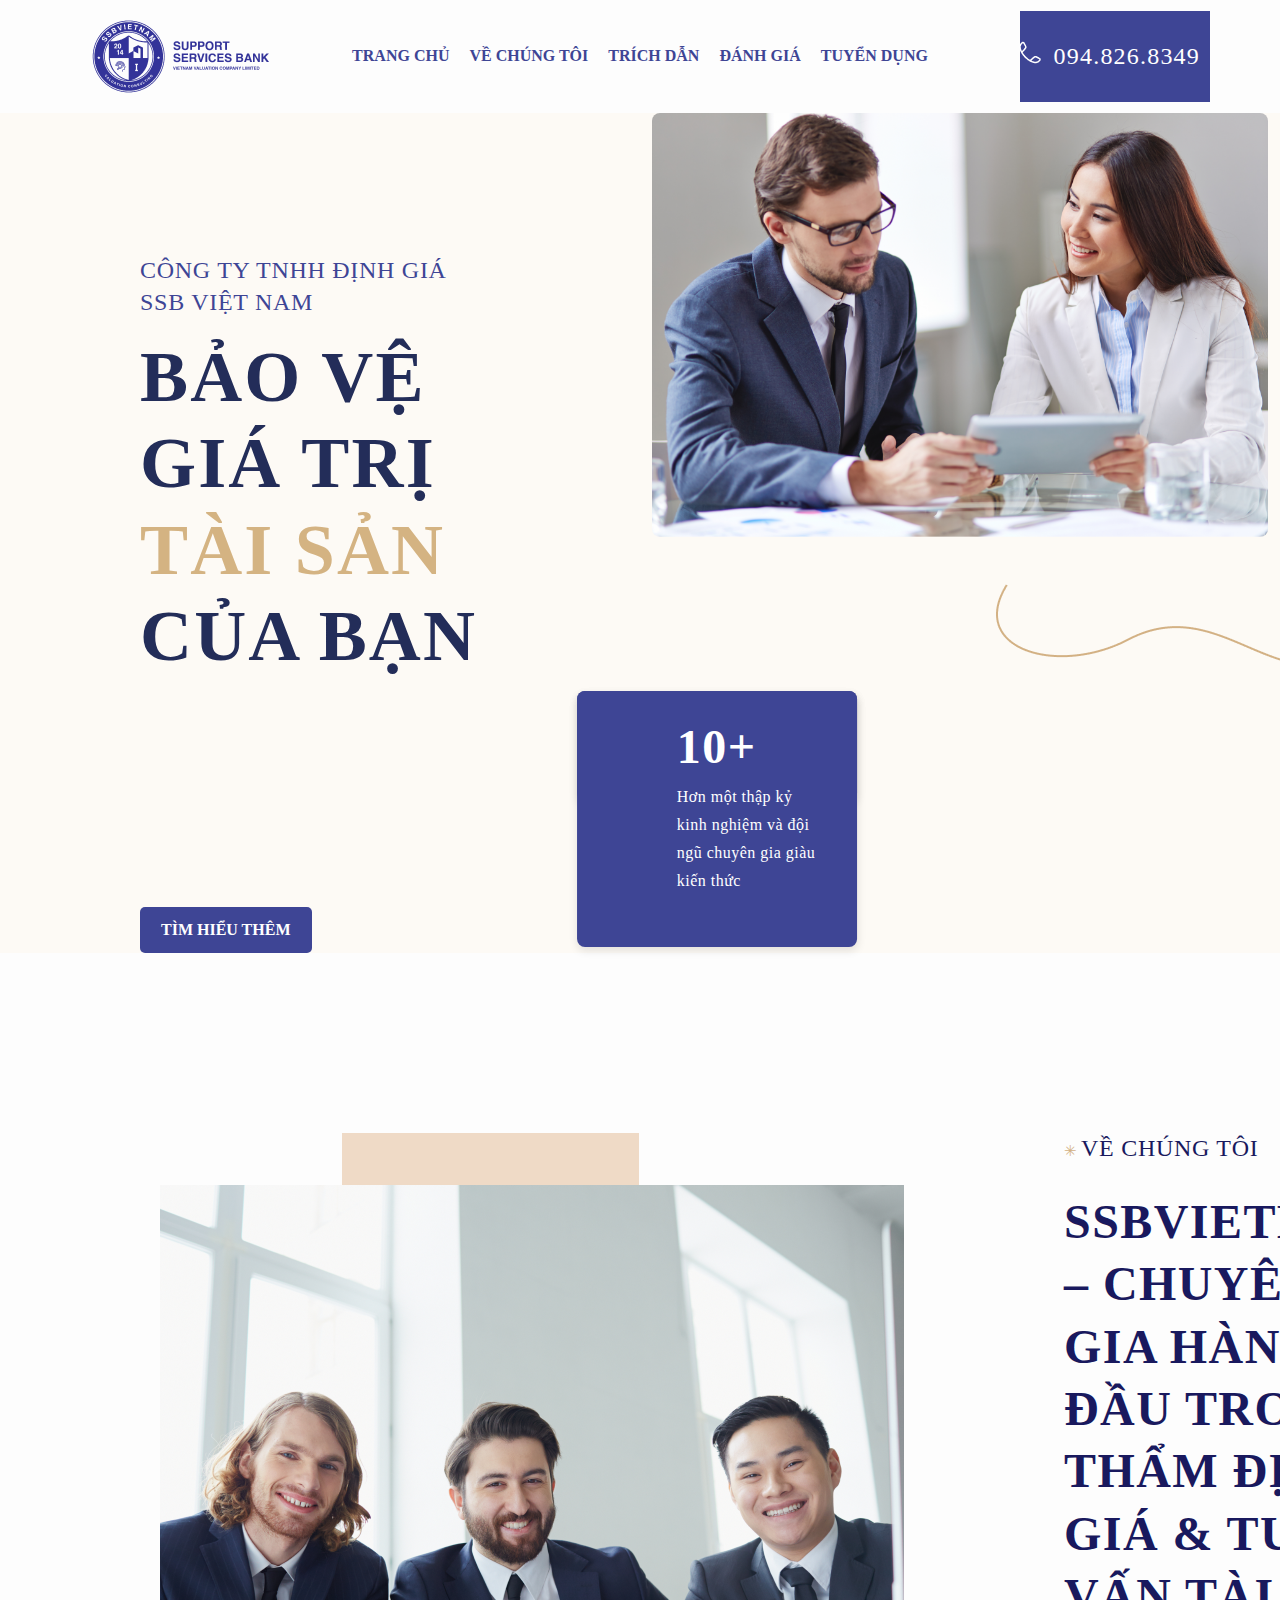
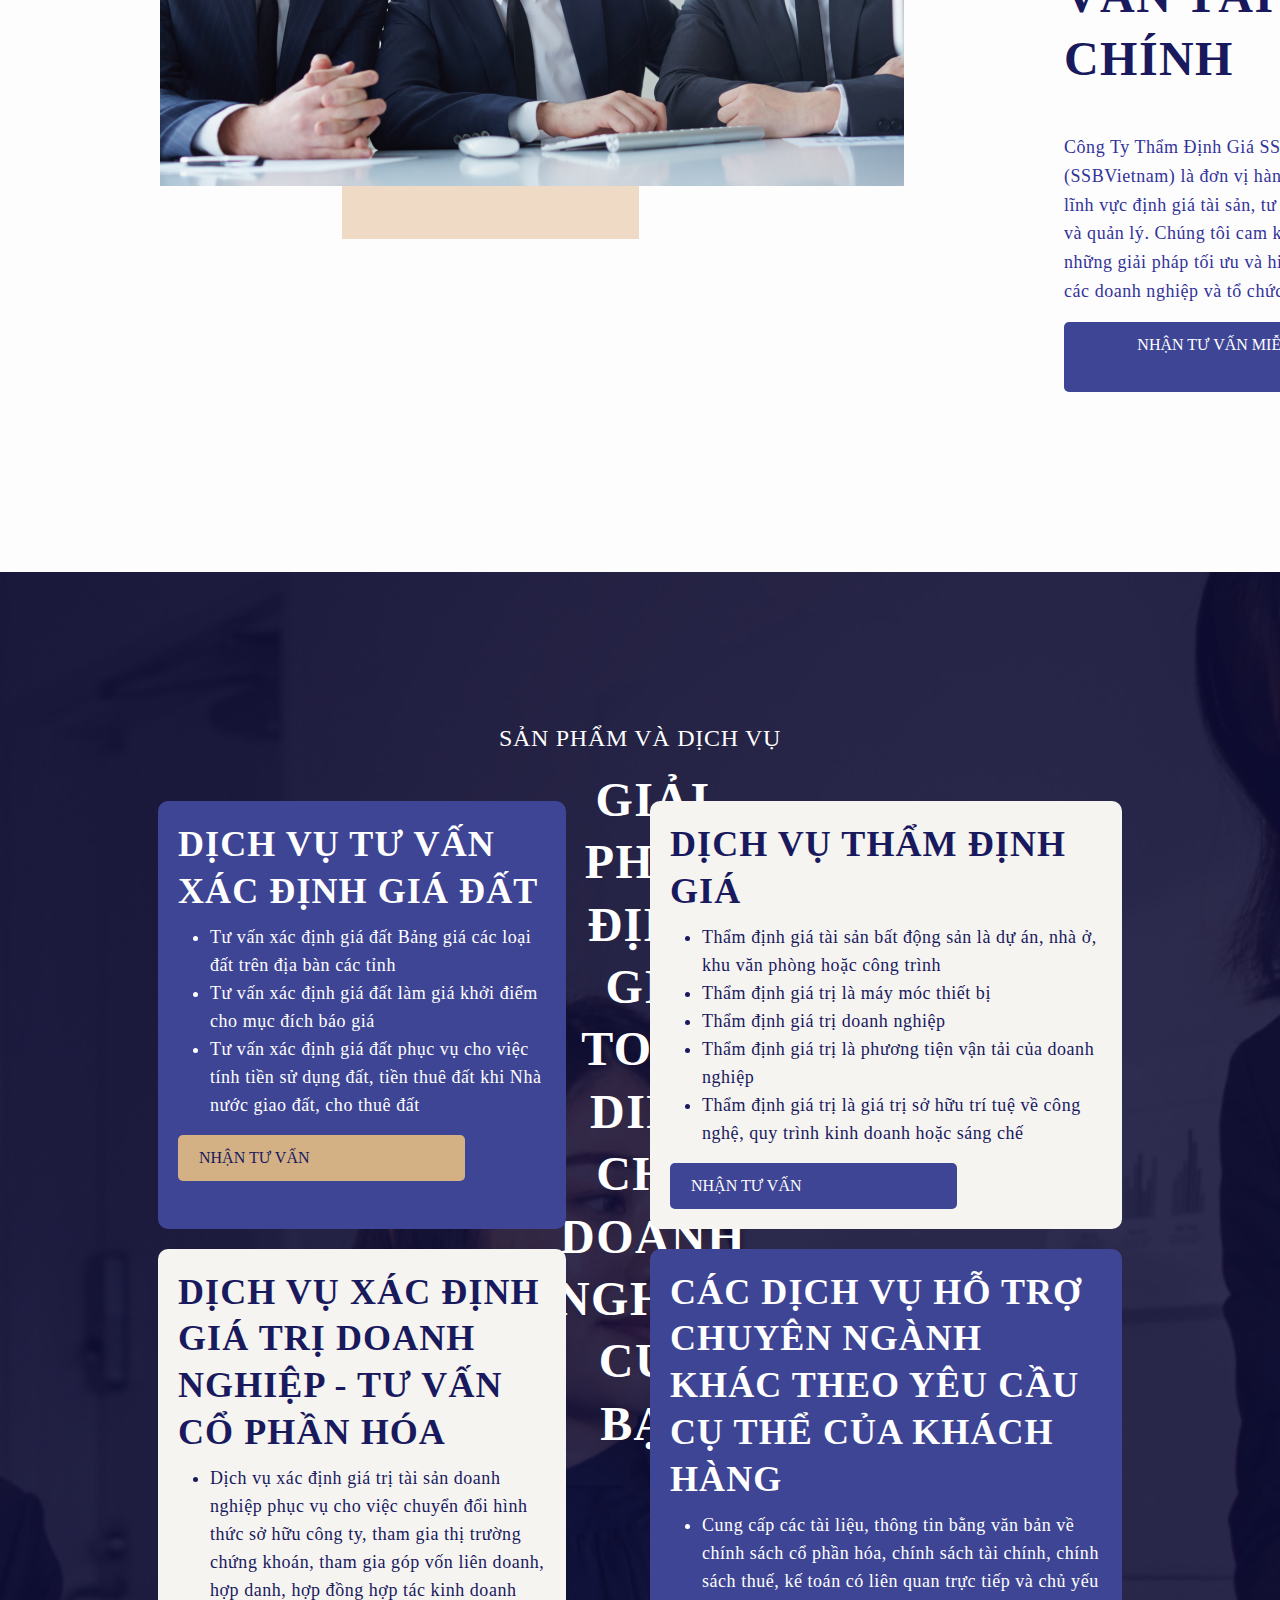
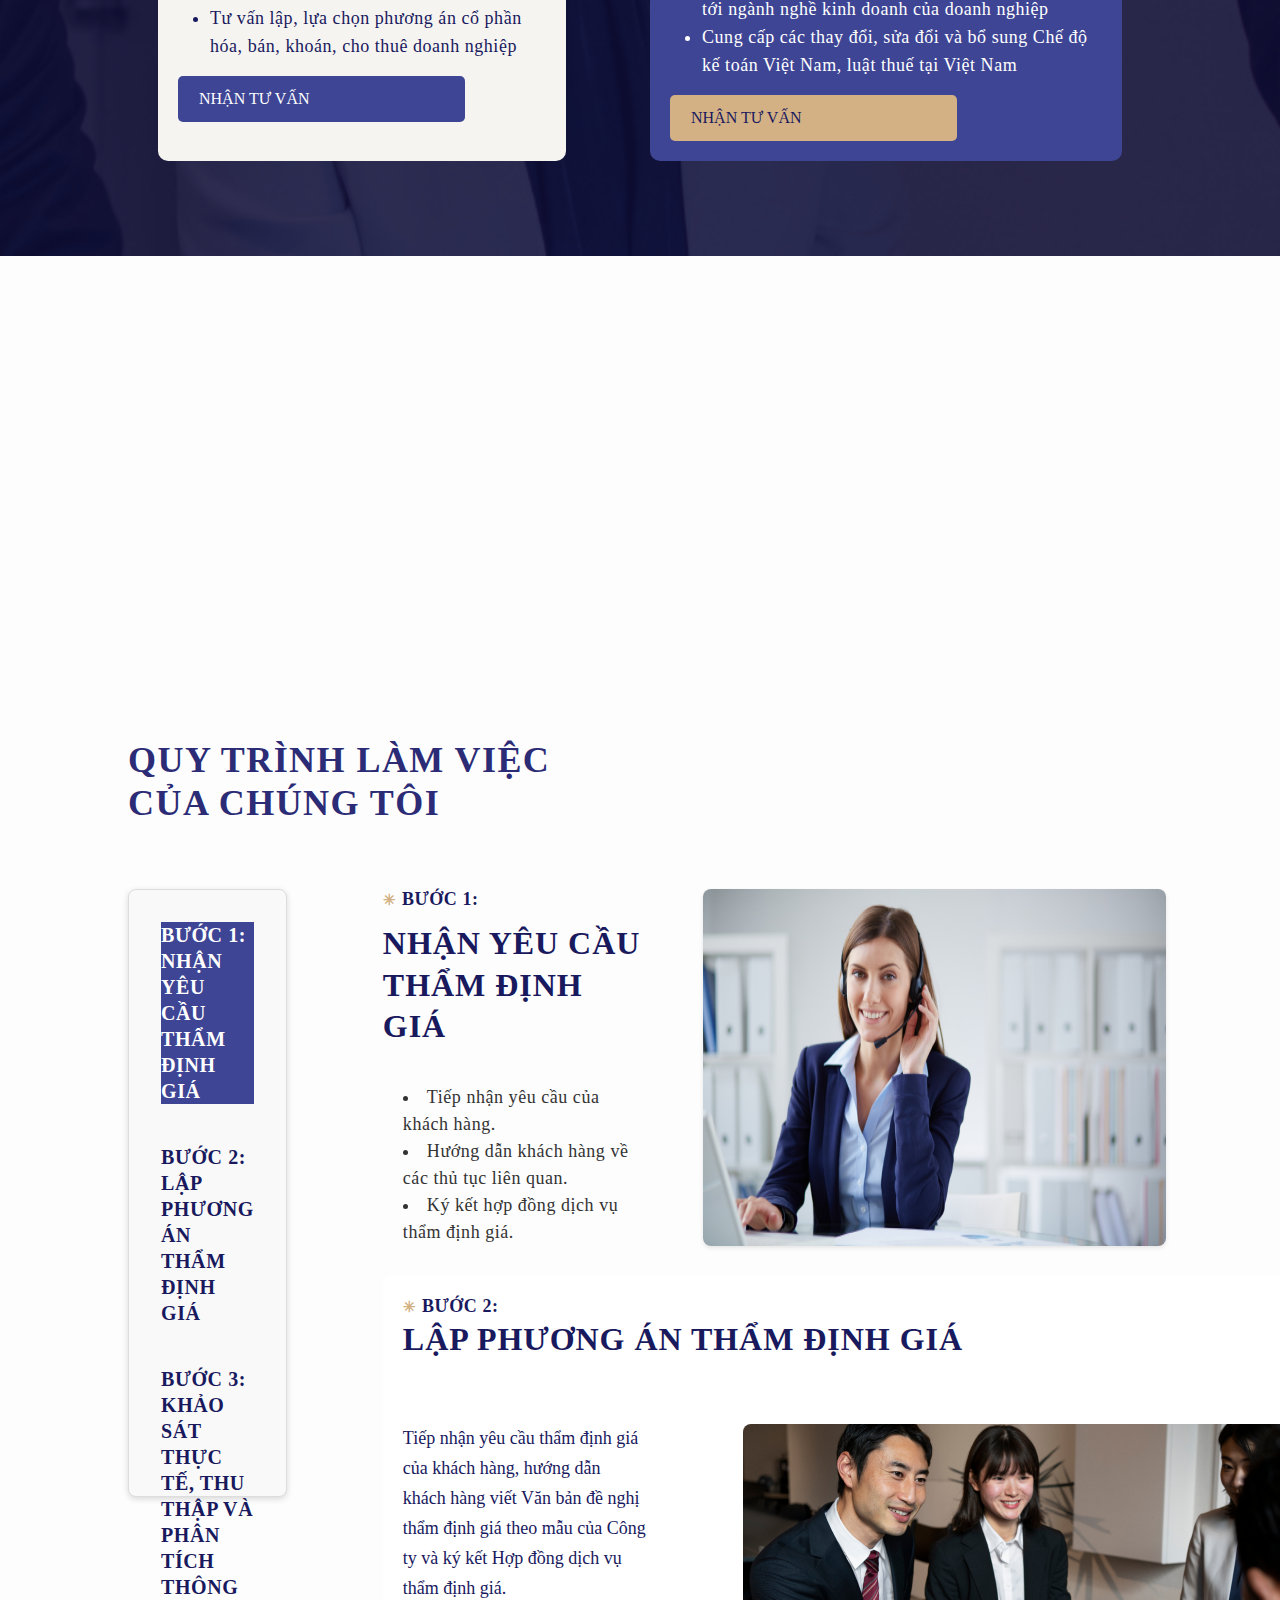
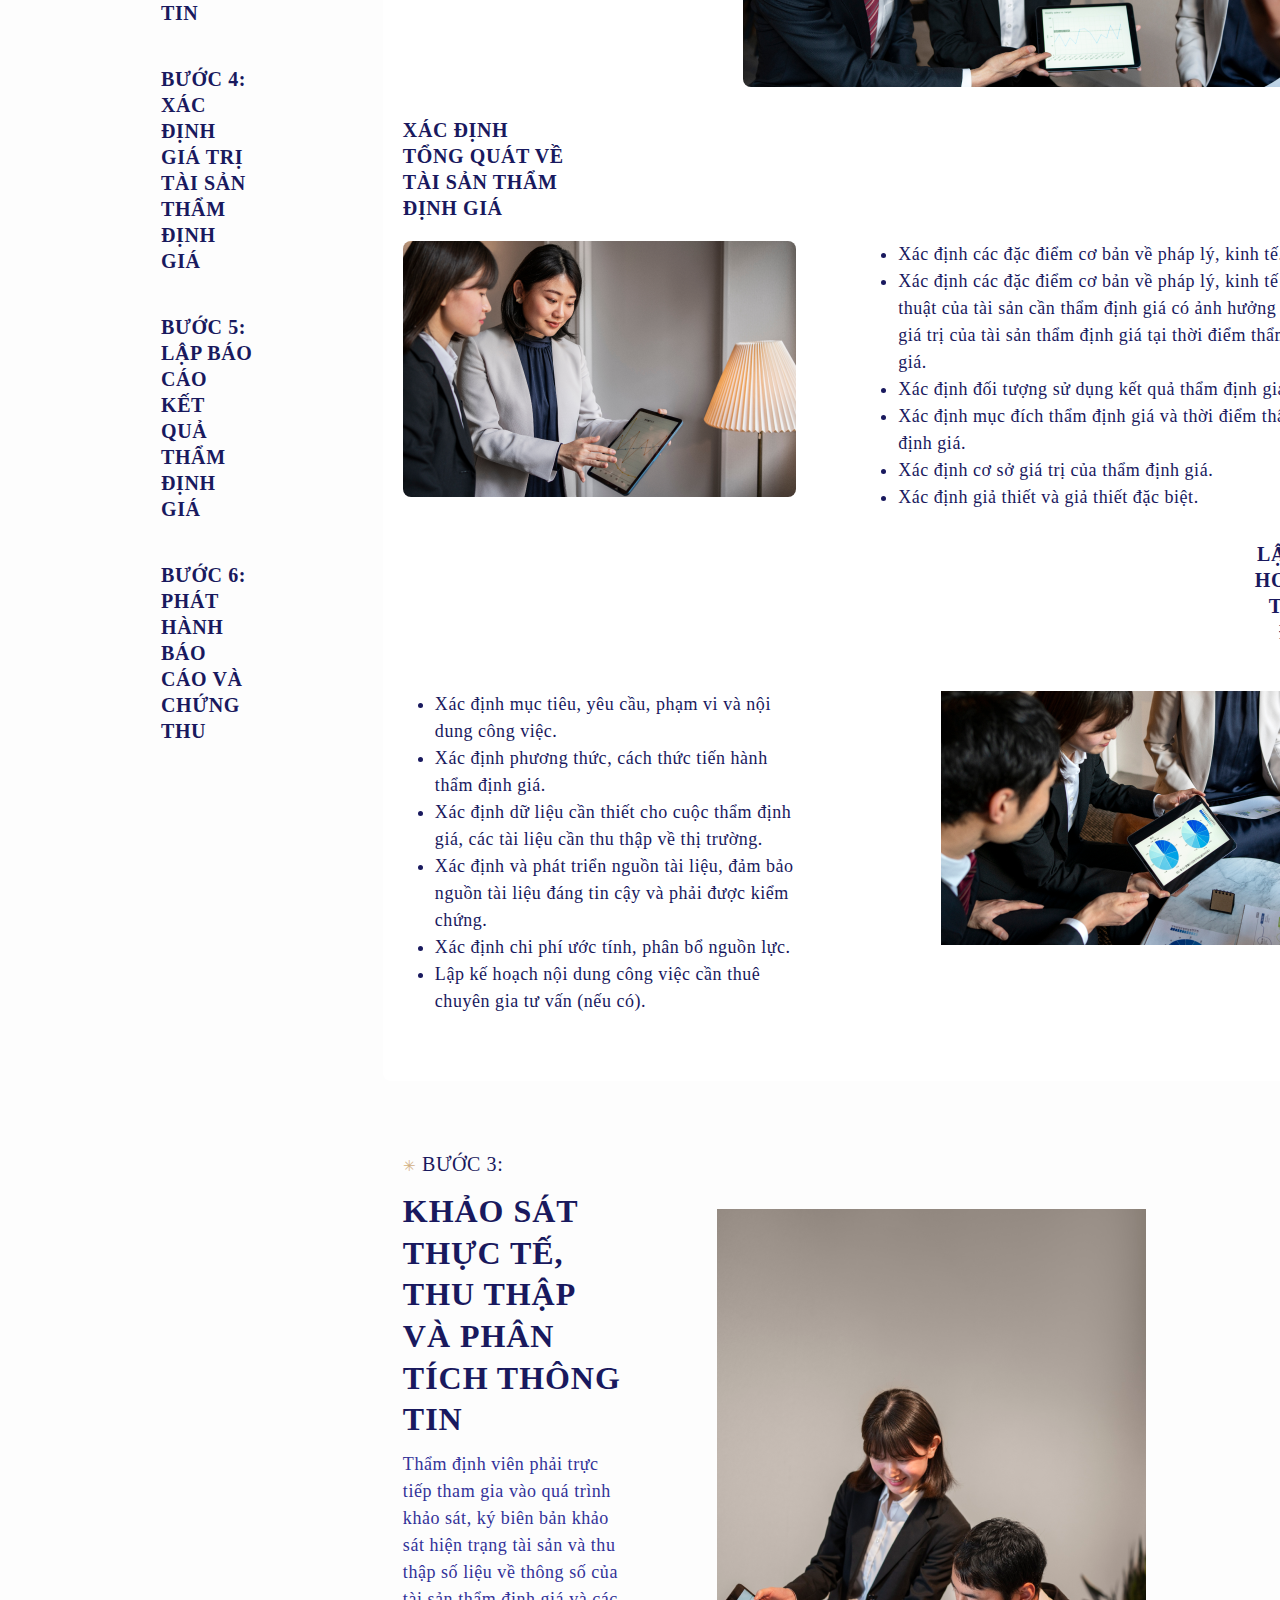
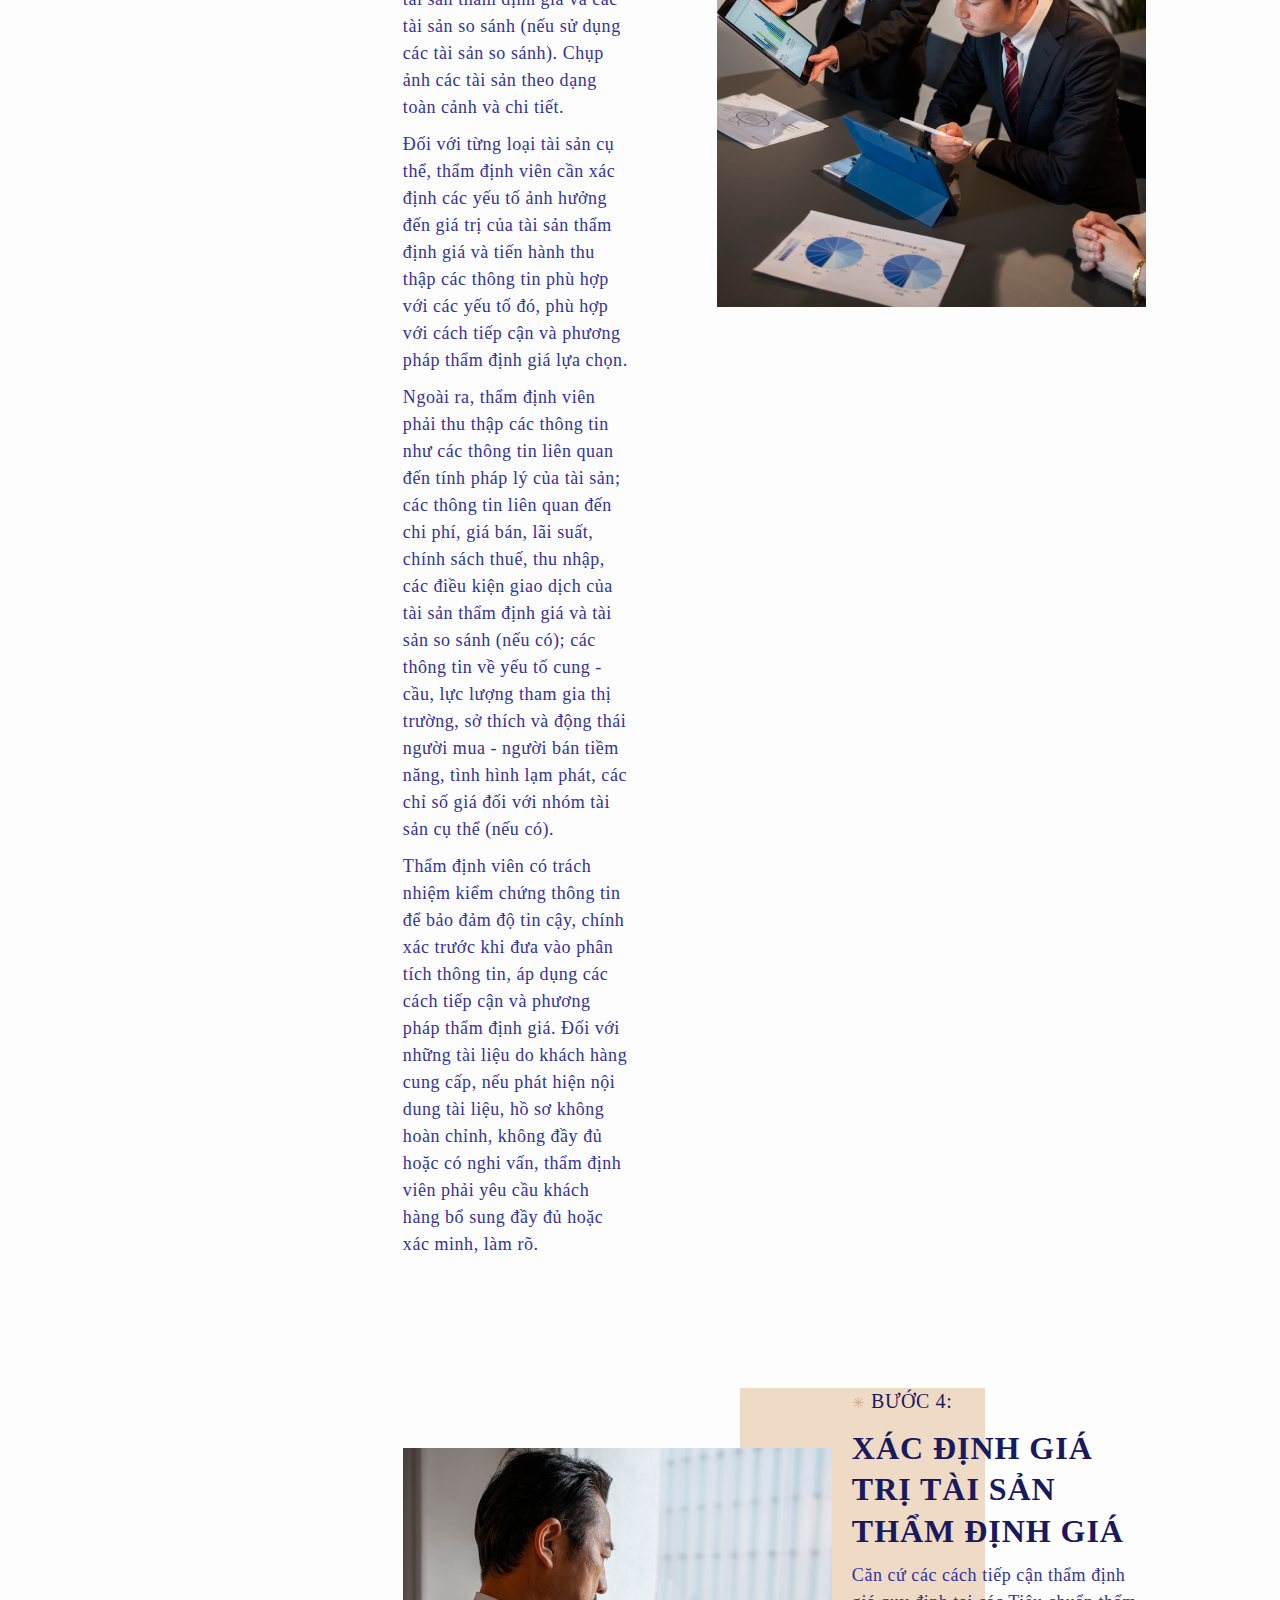
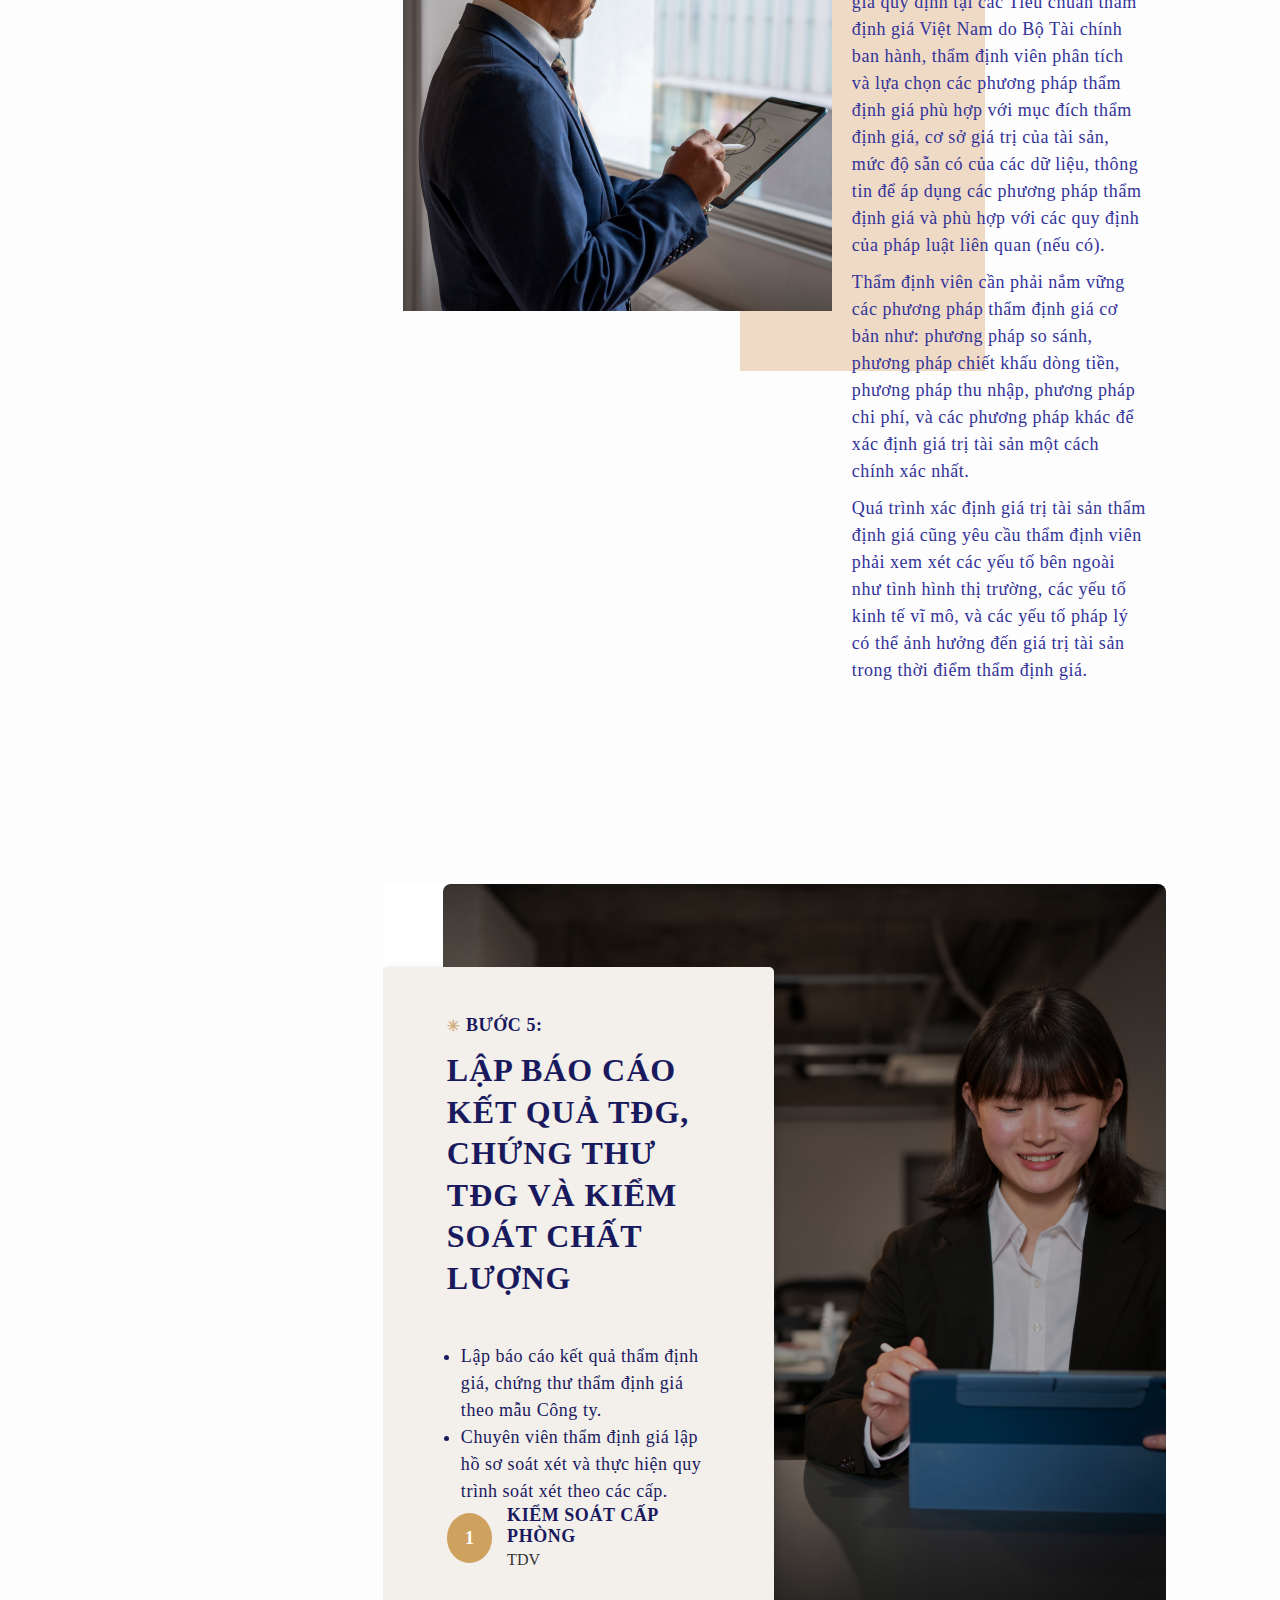
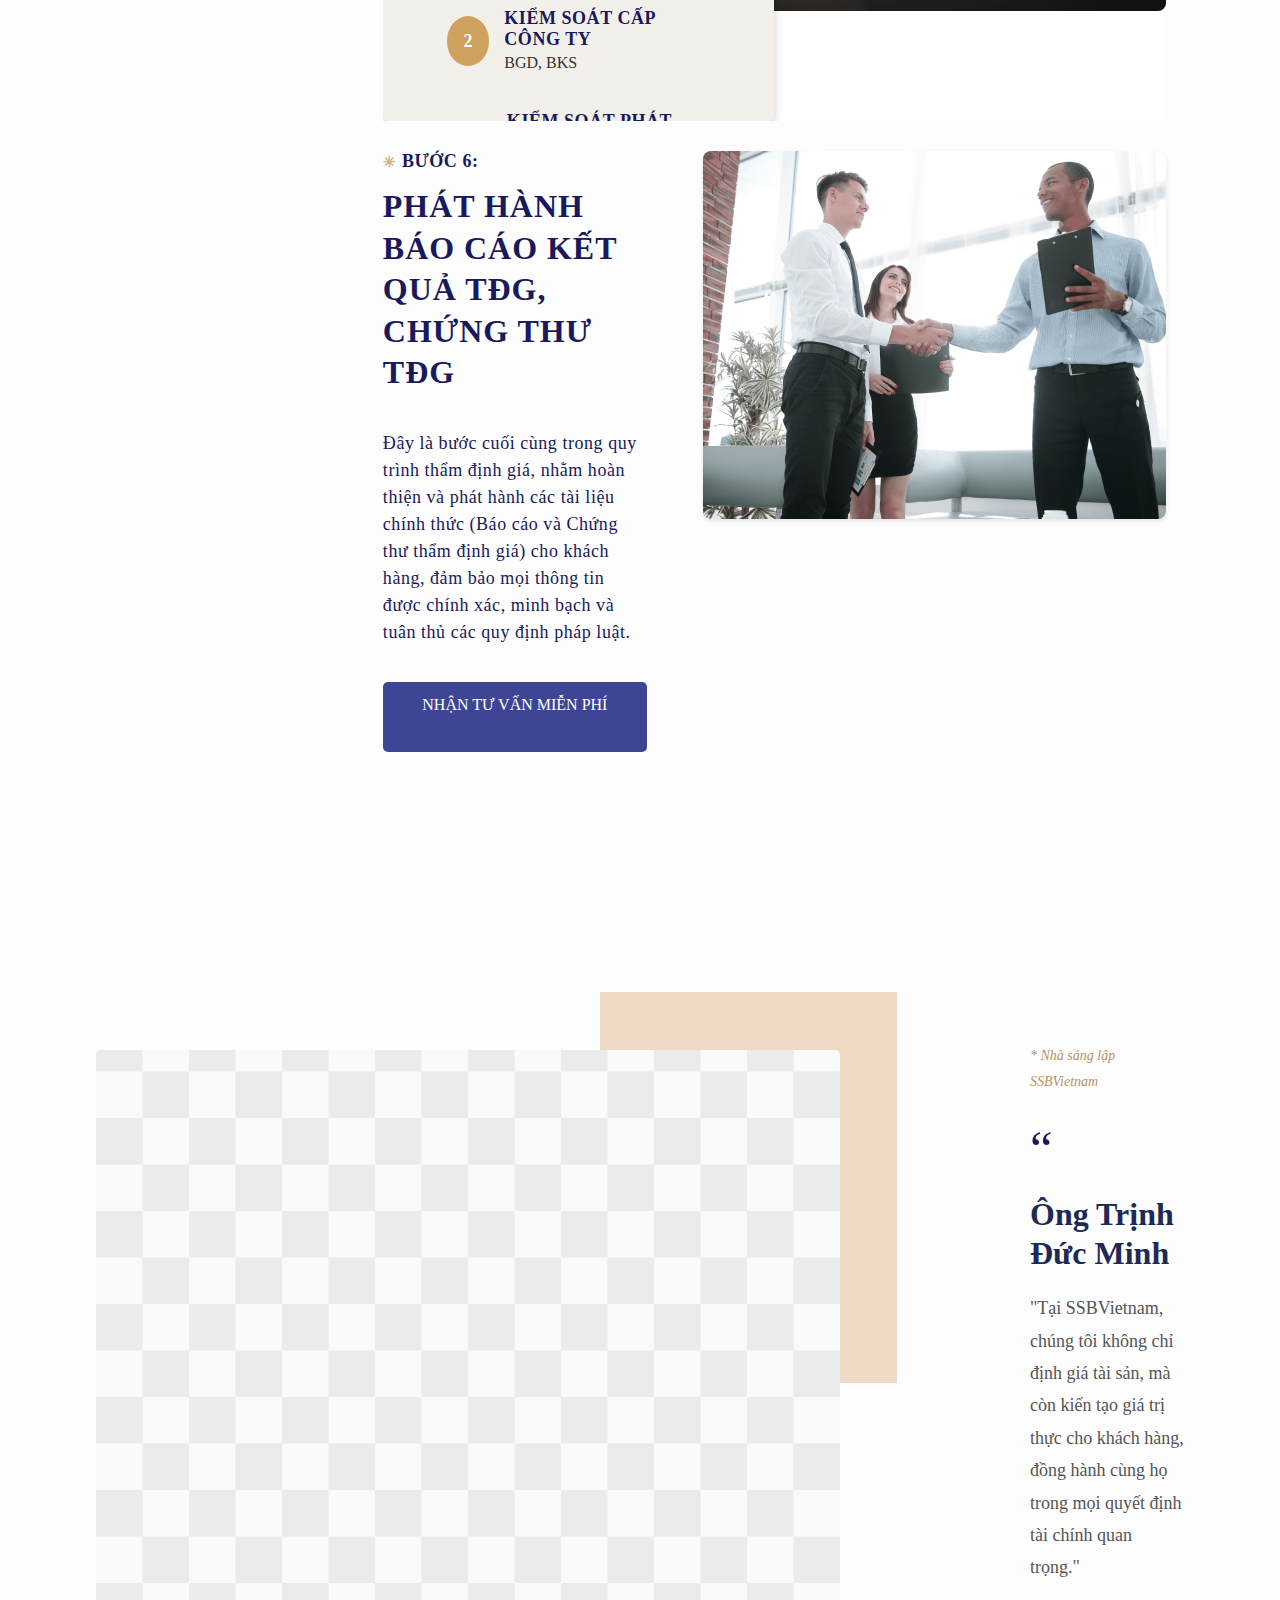
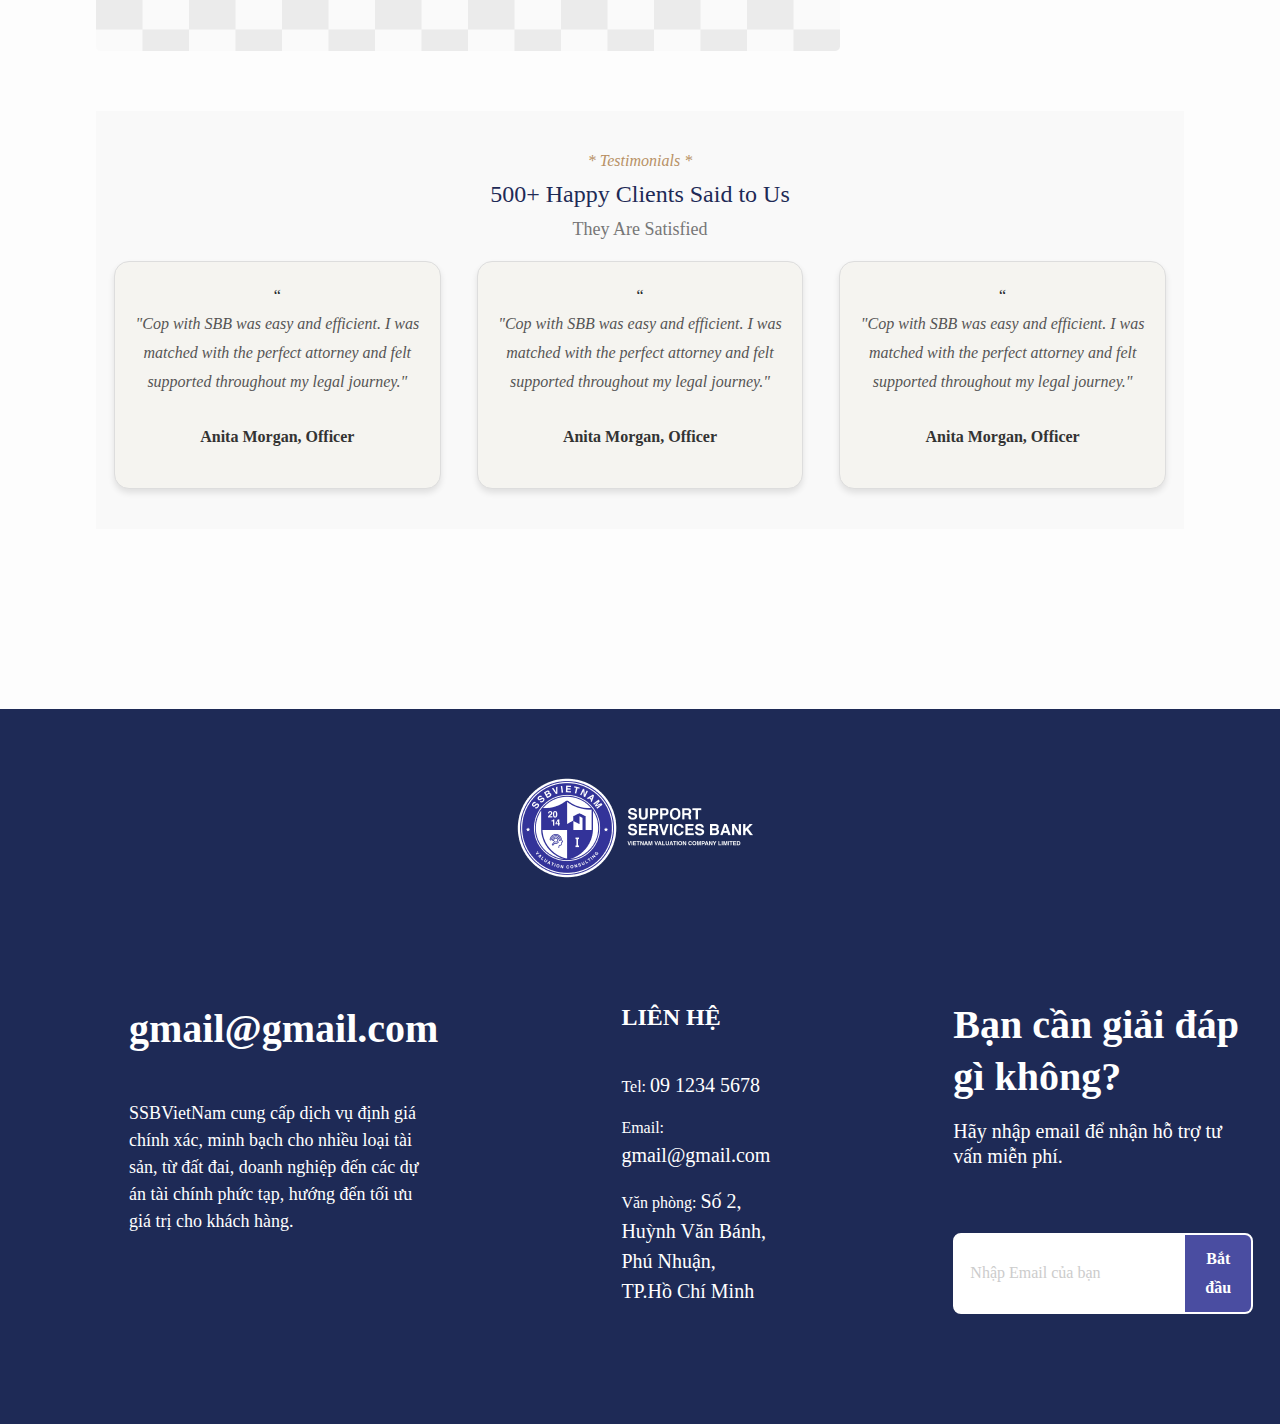
<file: index.html>
<!DOCTYPE html>
<html lang="en">

    <head>
        <meta charset="UTF-8">
        <meta name="viewport" content="width=device-width, initial-scale=1.0">
        <title>SSB Layout</title>
        <link href="https://cdn.jsdelivr.net/npm/bootstrap@5.3.0-alpha3/dist/css/bootstrap.min.css" rel="stylesheet">
        <link rel="stylesheet" href="./asset/css/home.css">
        <link rel="stylesheet" href="https://cdnjs.cloudflare.com/ajax/libs/font-awesome/6.7.1/css/all.min.css"
            integrity="sha512-5Hs3dF2AEPkpNAR7UiOHba+lRSJNeM2ECkwxUIxC1Q/FLycGTbNapWXB4tP889k5T5Ju8fs4b1P5z/iB4nMfSQ=="
            crossorigin="anonymous" referrerpolicy="no-referrer" />
        <link href="https://fonts.googleapis.com/icon?family=Material+Icons" rel="stylesheet">


    </head>

    <body>
        <!-- Header Section -->
        <div class="header">
            <div class="container">
                <div class="row align-items-center">
                    <div class="col-md-2">
                        <img src="./asset/img/Logo.png" alt="Logo" class="logo">
                    </div>
                    <div class="col-md-8">
                        <nav class="d-flex justify-content-center">
                            <a href="#" class="nav-link">TRANG CHỦ</a>
                            <a href="#" class="nav-link">VỀ CHÚNG TÔI</a>
                            <a href="#" class="nav-link">TRÍCH DẪN</a>
                            <a href="#" class="nav-link">ĐÁNH GIÁ</a>
                            <a href="#" class="nav-link">TUYỂN DỤNG</a>
                        </nav>
                    </div>
                    <div class="col-md-2 text-end  bg-red">
                        <img src="./asset/img/Vector.png" alt="">
                        <a href="tel:0948268349" class="phone">094.826.8349</a>
                    </div>
                </div>
            </div>
        </div>

        <!-- Hero Section -->
        <div class="container-fluid hero-section">
            <div class="row">
                <div class="col-12">
                    <div class="info-box">
                        <h4>10+</h4>
                        <p>Hơn một thập kỷ kinh nghiệm và đội ngũ chuyên gia giàu kiến thức</p>
                    </div>
                </div>
            </div>
            <div class="row ">
                <div class="col-md-6 text-contents">
                    <div>
                        <p>CÔNG TY TNHH ĐỊNH GIÁ SSB VIỆT NAM</p>
                        <h1 class="hero-title">BẢO VỆ GIÁ TRỊ <span class="highlight">TÀI SẢN</span> CỦA BẠN</h1>
                        <a href="#" class="btn btn-learn-more">TÌM HIỂU THÊM <i class="fa-solid fa-arrow-down"></i></a>
                    </div>

                </div>
                <div class="col-md-6">
                    <div class="row">
                        <div class="col-12">
                            <div class="info-box">
                                <div class="texts">
                                    <h4>10+</h4>
                                    <p>Hơn một thập kỷ kinh nghiệm và đội ngũ chuyên gia giàu kiến thức</p>
                                </div>

                            </div>
                        </div>
                    </div>
                    <div class="hero-image">
                        <img src="./asset/img/Img.png" alt="Business Discussion">
                    </div>
                    <div class="hero-decor">
                        <div class="wave-line"> <img src="./asset/img/Vector 1.png" alt=""></div>
                        <div class="star-icon">✳</div>
                    </div>
                </div>
            </div>

        </div>
        <div class="container-About-Section">
            <!-- About Section -->
            <section class="section about">
                <div class="SectionImg">
                    <img src="./asset/img/Img1.png" alt="About Image">
                </div>

                <div class="about-content">
                    <div class="about-icon">
                        <span class="icon">✳</span>
                        <span class="text">VỀ CHÚNG TÔI</span>
                    </div>
                    <div class="content">
                        <h2>SSBVIETNAM – CHUYÊN GIA HÀNG ĐẦU TRONG THẨM ĐỊNH GIÁ & TƯ VẤN TÀI CHÍNH</h2>
                        <p>
                            Công Ty Thẩm Định Giá SSB Việt Nam (SSBVietnam) là đơn vị hàng đầu trong lĩnh vực định giá
                            tài
                            sản,
                            tư vấn tài chính và quản lý. Chúng tôi cam kết mang đến những giải pháp tối ưu và hiệu quả
                            cho
                            các
                            doanh nghiệp và tổ chức.
                        </p>
                    </div>

                    <a href="#" class="btn">NHẬN TƯ VẤN MIỄN PHÍ <span class="material-icons">north_east</span>

                    </a>
                </div>
                <!-- <img src="https://via.placeholder.com/500x300" alt="About Image"> -->
            </section>

            <!-- Services Section -->
            <section class="section services">
                <div class="services-header">
                    <h2>SẢN PHẨM VÀ DỊCH VỤ</h2>
                    <p>GIẢI PHÁP ĐỊNH GIÁ TOÀN DIỆN CHO DOANH NGHIỆP CỦA BẠN</p>
                </div>

            </section>

        </div>
        <div class="cards">
            <div class="card1 card-margin">
                <h3>DỊCH VỤ TƯ VẤN XÁC ĐỊNH GIÁ ĐẤT</h3>

                <ul class="custom-list">
                    <li>Tư vấn xác định giá đất Bảng giá các loại đất trên địa bàn các tỉnh</li>
                    <li>Tư vấn xác định giá đất làm giá khởi điểm cho mục đích báo giá</li>
                    <li>
                        Tư vấn xác định giá đất phục vụ cho việc tính tiền sử dụng đất, tiền thuê đất khi
                        Nhà nước giao đất, cho thuê đất
                    </li>
                </ul>

                <a href="#" class="btn">NHẬN TƯ VẤN <span class="material-icons">north_east</span>
                </a>
            </div>
            <div class="card2 card-margin1">
                <h3>DỊCH VỤ THẨM ĐỊNH GIÁ</h3>
                <ul class="custom-list">
                    <li>Thẩm định giá tài sản bất động sản là dự án, nhà ở, khu văn phòng hoặc công trình</li>
                    <li>Thẩm định giá trị là máy móc thiết bị</li>
                    <li>Thẩm định giá trị doanh nghiệp</li>
                    <li>Thẩm định giá trị là phương tiện vận tải của doanh nghiệp</li>
                    <li>Thẩm định giá trị là giá trị sở hữu trí tuệ về công nghệ, quy trình kinh doanh hoặc sáng
                        chế</li>
                </ul>
                <a href="#" class="btn">NHẬN TƯ VẤN <span class="material-icons">north_east</span>

                </a>
            </div>
            <div class="card2 card-margin">
                <h3>DỊCH VỤ XÁC ĐỊNH GIÁ TRỊ DOANH NGHIỆP - TƯ VẤN CỔ PHẦN HÓA</h3>
                <ul class="custom-list">
                    <li>Dịch vụ xác định giá trị tài sản doanh nghiệp phục vụ cho việc chuyển đổi hình thức sở
                        hữu công ty, tham gia thị trường
                        chứng khoán, tham gia góp vốn liên doanh, hợp danh, hợp đồng hợp tác kinh doanh</li>
                    <li>Tư vấn lập, lựa chọn phương án cổ phần hóa, bán, khoán, cho thuê doanh nghiệp</li>
                </ul>

                <a href="#" class="btn">NHẬN TƯ VẤN <span class="material-icons">north_east</span>
                </a>
            </div>
            <div class="card1 card-margin1">
                <h3>CÁC DỊCH VỤ HỖ TRỢ CHUYÊN NGÀNH KHÁC THEO YÊU CẦU CỤ THỂ CỦA KHÁCH HÀNG</h3>
                <ul class="custom-list">
                    <li>Cung cấp các tài liệu, thông tin bằng văn bản về chính sách cổ phần hóa, chính sách tài
                        chính, chính sách thuế, kế toán
                        có liên quan trực tiếp và chủ yếu tới ngành nghề kinh doanh của doanh nghiệp</li>
                    <li>Cung cấp các thay đổi, sửa đổi và bổ sung Chế độ kế toán Việt Nam, luật thuế tại Việt
                        Nam</li>
                </ul>
                <a href="#" class="btn">NHẬN TƯ VẤN <span class="material-icons">north_east</span>
                </a>
            </div>
        </div>
        <div class="process-work">
            <div class="workflow-header">
                <h1>QUY TRÌNH LÀM VIỆC CỦA CHÚNG TÔI</h1>
            </div>
            <div class="workflow-container">
                <div class="workflow-sidebar">

                    <ul>
                        <li class="b1"><strong>BƯỚC 1:</strong> NHẬN YÊU CẦU THẨM ĐỊNH GIÁ</li>
                        <li class="b2"><strong>BƯỚC 2:</strong> LẬP PHƯƠNG ÁN THẨM ĐỊNH GIÁ</li>
                        <li class="b3"><strong>BƯỚC 3:</strong> KHẢO SÁT THỰC TẾ, THU THẬP VÀ PHÂN TÍCH THÔNG TIN</li>
                        <li class="b4"><strong>BƯỚC 4:</strong> XÁC ĐỊNH GIÁ TRỊ TÀI SẢN THẨM ĐỊNH GIÁ</li>
                        <li class="b5"><strong>BƯỚC 5:</strong> LẬP BÁO CÁO KẾT QUẢ THẨM ĐỊNH GIÁ</li>
                        <li class="b6"><strong>BƯỚC 6:</strong> PHÁT HÀNH BÁO CÁO VÀ CHỨNG THU</li>
                    </ul>
                </div>

                <div class="workflow-main">
                    <div class="workflow-step">
                        <div class="step">
                            <h2 class="step-title"><span class="icon">✳</span>BƯỚC 1: </h2>
                            <h2 class="step-subtitle">NHẬN YÊU CẦU THẨM ĐỊNH GIÁ</h2>
                            <ul>
                                <li>Tiếp nhận yêu cầu của khách hàng.</li>
                                <li>Hướng dẫn khách hàng về các thủ tục liên quan.</li>
                                <li>Ký kết hợp đồng dịch vụ thẩm định giá.</li>
                            </ul>
                        </div>
                        <img src="./asset/img/quy-trinh-lam-viec.png" alt="Hình ảnh bước 1">
                    </div>
                    <div class="wrapper">
                        <h2 class="step-title"><span class="icon">✳</span>BƯỚC 2: </h2>
                        <div class="main-title">LẬP PHƯƠNG ÁN THẨM ĐỊNH GIÁ</div>

                        <div class="content-section">
                            <div class="text-block">
                                <p>
                                    Tiếp nhận yêu cầu thẩm định giá của khách hàng, hướng dẫn khách hàng viết Văn bản đề
                                    nghị thẩm
                                    định giá theo mẫu của Công ty và ký kết Hợp đồng dịch vụ thẩm định giá.
                                </p>
                            </div>
                            <div class="image-block">
                                <img src="./asset/img/tham-dinh-gia.png" alt="Hình minh họa">
                            </div>
                        </div>
                        <div class="sub-title">XÁC ĐỊNH TỔNG QUÁT VỀ TÀI SẢN THẨM ĐỊNH GIÁ</div>

                        <div class="content-section">

                            <div class="image-block">

                                <img src="./asset/img/tham-dinh-gia1.png" alt="Hình minh họa">

                            </div>
                            <div class="text-block">

                                <ul>
                                    <li>Xác định các đặc điểm cơ bản về pháp lý, kinh tế.</li>
                                    <li>Xác định các đặc điểm cơ bản về pháp lý, kinh tế - kỹ thuật của tài sản cần thẩm
                                        định giá có
                                        ảnh hưởng đến giá trị của tài sản thẩm định giá tại thời điểm thẩm định giá.
                                    </li>
                                    <li>Xác định đối tượng sử dụng kết quả thẩm định giá.</li>
                                    <li>Xác định mục đích thẩm định giá và thời điểm thẩm định giá.</li>
                                    <li>Xác định cơ sở giá trị của thẩm định giá.</li>
                                    <li>Xác định giả thiết và giả thiết đặc biệt.</li>
                                </ul>
                            </div>
                        </div>
                        <div class="sub-title-1">LẬP KẾ HOẠCH THẨM ĐỊNH GIÁ</div>
                        <div class="content-section">
                            <div class="text-block-1">

                                <ul>
                                    <li>Xác định mục tiêu, yêu cầu, phạm vi và nội dung công việc.</li>
                                    <li>Xác định phương thức, cách thức tiến hành thẩm định giá.</li>
                                    <li>Xác định dữ liệu cần thiết cho cuộc thẩm định giá, các tài liệu cần thu thập về
                                        thị trường.
                                    </li>
                                    <li>Xác định và phát triển nguồn tài liệu, đảm bảo nguồn tài liệu đáng tin cậy và
                                        phải được kiểm
                                        chứng.</li>
                                    <li>Xác định chi phí ước tính, phân bổ nguồn lực.</li>
                                    <li>Lập kế hoạch nội dung công việc cần thuê chuyên gia tư vấn (nếu có).</li>
                                </ul>
                            </div>
                            <div class="image-block-1">
                                <img src="./asset/img/tham-dinh-gia2.png" alt="Hình minh họa">
                            </div>
                        </div>
                    </div>

                    <div class="content-container">

                        <div class="step-section">
                            <!-- <div class="step-header">
                                <h2 class="step-title"><span class="icon">✳</span>BƯỚC 3: </h2>
                                <div>KHẢO SÁT THỰC TẾ, THU THẬP VÀ PHÂN TÍCH THÔNG TIN</div>
                            </div> -->
                            <div class="step-content">

                                <div class="text-content">
                                    <h2 class="step-title"><span class="icon">✳</span>BƯỚC 3: </h2>
                                    <div class="step-title1">KHẢO SÁT THỰC TẾ, THU THẬP VÀ PHÂN TÍCH THÔNG TIN</div>
                                    <p>Thẩm định viên phải trực tiếp tham gia vào quá trình khảo sát, ký biên bản khảo
                                        sát hiện trạng tài sản và thu thập số
                                        liệu về thông số của tài sản thẩm định giá và các tài sản so sánh (nếu sử dụng
                                        các tài sản so sánh). Chụp ảnh các tài
                                        sản theo dạng toàn cảnh và chi tiết.
                                    </p>
                                    <p>
                                        Đối với từng loại tài sản cụ thể, thẩm định viên cần xác định các yếu tố ảnh
                                        hưởng đến giá trị của tài sản thẩm định giá
                                        và tiến hành thu thập các thông tin phù hợp với các yếu tố đó, phù hợp với cách
                                        tiếp cận và phương pháp thẩm định giá
                                        lựa chọn.
                                    </p>
                                    <p>
                                        Ngoài ra, thẩm định viên phải thu thập các thông tin như các thông tin liên quan
                                        đến tính pháp lý của tài sản; các thông
                                        tin liên quan đến chi phí, giá bán, lãi suất, chính sách thuế, thu nhập, các
                                        điều kiện giao dịch của tài sản thẩm định
                                        giá và tài sản so sánh (nếu có); các thông tin về yếu tố cung - cầu, lực lượng
                                        tham gia thị trường, sở thích và động
                                        thái người mua - người bán tiềm năng, tình hình lạm phát, các chỉ số giá đối với
                                        nhóm tài sản cụ thể (nếu có).
                                    </p>
                                    <p>Thẩm định viên có trách nhiệm kiểm chứng thông tin để bảo đảm độ tin cậy, chính
                                        xác trước khi đưa vào phân tích thông
                                        tin, áp dụng các cách tiếp cận và phương pháp thẩm định giá. Đối với những tài
                                        liệu do khách hàng cung cấp, nếu phát
                                        hiện nội dung tài liệu, hồ sơ không hoàn chỉnh, không đầy đủ hoặc có nghi vấn,
                                        thẩm định viên phải yêu cầu khách hàng bổ
                                        sung đầy đủ hoặc xác minh, làm rõ.</p>
                                </div>
                                <img src="./asset/img/phan-tich-thong-tin.png" alt="Hình minh họa">
                            </div>
                            <div class="highlight-box">
                                <img src="./asset/img/Frame.png" alt="">
                                <h4>KHẢO SÁT TÀI SẢN</h4>
                                <p>Thẩm định viên thực hiện khảo sát tài sản và thu thập thông tin chi tiết để đảm bảo
                                    tính chính xác trong quá trình thẩm định giá.</p>
                            </div>
                        </div>

                        <div class="step-section">

                            <div class="step-content">
                                <div class="step-content-img">
                                    <img src="asset/img/tham-dinh-gia3.png" alt="Hình minh họa">
                                </div>

                                <div class="text-content">
                                    <h2 class="step-title"><span class="icon">✳</span>BƯỚC 4: </h2>
                                    <div class="step-title1">XÁC ĐỊNH GIÁ TRỊ TÀI SẢN THẨM ĐỊNH GIÁ</div>
                                    <p>Căn cứ các cách tiếp cận thẩm định giá quy định tại các Tiêu chuẩn thẩm định giá
                                        Việt Nam do Bộ Tài chính ban hành, thẩm
                                        định viên phân tích và lựa chọn các phương pháp thẩm định giá phù hợp với mục
                                        đích thẩm định giá, cơ sở giá trị của tài
                                        sản, mức độ sẵn có của các dữ liệu, thông tin để áp dụng các phương pháp thẩm
                                        định giá và phù hợp với các quy định của
                                        pháp luật liên quan (nếu có).
                                    </p>
                                    <p>
                                        Thẩm định viên cần phải nắm vững các phương pháp thẩm định giá cơ bản như:
                                        phương pháp so sánh, phương pháp chiết khấu
                                        dòng tiền, phương pháp thu nhập, phương pháp chi phí, và các phương pháp khác để
                                        xác định giá trị tài sản một cách chính
                                        xác nhất.
                                    </p>
                                    <p>
                                        Quá trình xác định giá trị tài sản thẩm định giá cũng yêu cầu thẩm định viên
                                        phải xem xét các yếu tố bên ngoài như tình
                                        hình thị trường, các yếu tố kinh tế vĩ mô, và các yếu tố pháp lý có thể ảnh
                                        hưởng đến giá trị tài sản trong thời điểm
                                        thẩm định giá.
                                    </p>
                                </div>
                            </div>
                        </div>
                    </div>

                    <!-- Bước 5 -->
                    <div class="step-block">
                        <div class="step-details-1">
                            <h2 class="step-title"><span class="icon">✳</span>BƯỚC 5: </h2>
                            <h2 class="section-heading">LẬP BÁO CÁO KẾT QUẢ TĐG, CHỨNG THƯ TĐG VÀ KIỂM SOÁT CHẤT LƯỢNG
                            </h2>
                            <ul class="section-text">
                                <li>Lập báo cáo kết quả thẩm định giá, chứng thư thẩm định giá theo mẫu Công ty.</li>
                                <li>Chuyên viên thẩm định giá lập hồ sơ soát xét và thực hiện quy trình soát xét theo
                                    các cấp.
                                </li>
                            </ul>

                            <div class="step-container">
                                <div class="step-item">
                                    <div class="step-circle">1</div>
                                    <div class="step-text">
                                        <div class="step-title">KIỂM SOÁT CẤP PHÒNG</div>
                                        <div class="step-content-1">TDV</div>
                                    </div>
                                </div>
                                <div class="step-item">
                                    <div class="step-circle">2</div>
                                    <div class="step-text">
                                        <div class="step-title">KIỂM SOÁT CẤP CÔNG TY</div>
                                        <div class="step-content-1">BGD, BKS</div>
                                    </div>
                                </div>
                                <div class="step-item">
                                    <div class="step-circle">3</div>
                                    <div class="step-text">
                                        <div class="step-title">KIỂM SOÁT PHÁT HÀNH</div>
                                        <div class="step-content-1">Ban giám đốc, Phòng hành chính</div>
                                    </div>
                                </div>
                                <div class="step-item">
                                    <div class="step-circle">4</div>
                                    <div class="step-text">
                                        <div class="step-title">KIỂM SOÁT SAU PHÁT HÀNH</div>
                                        <div class="step-content-1">Trưởng/Phó phòng hành chính, BGD, BKS</div>
                                    </div>
                                </div>
                            </div>

                        </div>
                        <div class="step-image-wrapper">
                            <img src="./asset/img/kiem-soat-chat-luong.png" alt="Hình minh họa">
                        </div>
                    </div>
                    <!-- Bước 6 -->
                    <div class="workflow-step">
                        <div class="step">
                            <h2 class="step-title"><span class="icon">✳</span>BƯỚC 6: </h2>
                            <h2 class="step-subtitle">PHÁT HÀNH BÁO CÁO KẾT QUẢ TĐG, CHỨNG THƯ TĐG</h2>
                            <div class="step-content-2">Đây là bước cuối cùng trong quy trình thẩm định giá, nhằm hoàn
                                thiện và phát hành các tài liệu chính thức (Báo cáo và
                                Chứng thư thẩm định giá) cho khách hàng, đảm bảo mọi thông tin được chính xác, minh bạch
                                và tuân thủ các quy định pháp
                                luật.</div>

                            <a href="#" class="btn">NHẬN TƯ VẤN MIỄN PHÍ <span
                                    class="material-icons">north_east</span></a>
                        </div>
                        <div class="img-buoc6">
                            <img src="/asset/img/b6.png" alt="Hình ảnh bước 1">
                        </div>

                    </div>


                </div>
            </div>
        </div>
        <div class="layout-wrapper">
            <!-- Founder Section -->
            <section class="founder">
                <!-- Hình ảnh -->
                <div class="image-placeholder">
                    <div class="img-wrapper">
                        <img class="img" src="./asset/img/Mask group.png" alt="">
                    </div>
                </div>


                <!-- Nội dung -->
                <div class="text-content">
                    <p class="subtitle">* Nhà sáng lập SSBVietnam</p>
                    <div class="icon">“</div>
                    <h2>Ông Trịnh Đức Minh</h2>
                    <p class="quote">"Tại SSBVietnam, chúng tôi không chỉ định giá tài sản, mà còn kiến tạo giá trị thực
                        cho
                        khách hàng, đồng hành cùng họ trong mọi quyết định tài chính quan trọng."</p>
                </div>
            </section>

            <!-- Testimonials Section -->
            <section class="testimonials">
                <h2>* Testimonials *</h2>
                <h3>500+ Happy Clients Said to Us</h3>
                <h4>They Are Satisfied</h4>
                <div class="testimonial-cards">
                    <div class="card">
                        <div>
                            “
                        </div>
                        <p class="quote">"Cop with SBB was easy and efficient. I was matched with the perfect attorney
                            and felt supported throughout my legal journey."</p>
                        <p class="author">Anita Morgan, Officer</p>
                    </div>
                    <div class="card">
                        <div>
                            “
                        </div>
                        <p class="quote">"Cop with SBB was easy and efficient. I was matched with the perfect attorney
                            and felt supported throughout my legal journey."</p>
                        <p class="author">Anita Morgan, Officer</p>
                    </div>
                    <div class="card">
                        <div>
                            “
                        </div>
                        <p class="quote">"Cop with SBB was easy and efficient. I was matched with the perfect attorney
                            and felt supported throughout my legal journey."</p>
                        <p class="author">Anita Morgan, Officer</p>
                    </div>
                </div>
            </section>

            <!-- Footer Section -->

        </div>
        <footer>
            <div class="footer-logo"><img src="./asset/img/Negative - Blue Full 1.png" alt=""></div>
            <div class="footer-content">
                <div class="contact-info">
                    <p class="email">gmail@gmail.com</p>
                    <p class="content">SSBVietNam cung cấp dịch vụ định giá chính xác, minh bạch cho nhiều loại tài sản,
                        từ đất đai,
                        doanh nghiệp đến các dự án
                        tài chính phức tạp, hướng đến tối ưu giá trị cho khách hàng.</p>
                </div>
                <div class="address">
                    <p class="address-title">LIÊN HỆ</p>
                    <p class="address-tel">Tel: <span href="tel:0948268349">09 1234 5678</span></p>
                    <p class="address-email">Email: <span>gmail@gmail.com</span></p>
                    <p class="address-location">Văn phòng: <span>Số 2, Huỳnh Văn Bánh, Phú Nhuận, TP.Hồ Chí Minh</span>
                    </p>
                </div>

                <div class="newsletter">
                    <p class="newsletter-question">Bạn cần giải đáp gì không?</p>
                    <p class="newsletter-instruction">Hãy nhập email để nhận hỗ trợ tư vấn miễn phí.</p>
                    <form class="newsletter-form">
                        <div class="email-form">
                            <input type="email" placeholder="Nhập Email của bạn" class="email-input" />
                            <button class="email-button">Bắt đầu</button>
                        </div>
                    </form>
                </div>

            </div>
        </footer>

        <script src="https://cdn.jsdelivr.net/npm/bootstrap@5.3.0-alpha3/dist/js/bootstrap.bundle.min.js"></script>
    </body>

</html>
</file>
<file: asset/css/home.css>
body {
    font-family: 'Arial', sans-serif;
    background-color: #f5f5f5;
}

.header {
    /* background-color: #232d59; */
    /* color: #3E4595; */
    padding: 10px 0;
}

.header .nav-link {
    color: #3E4595;
    font-weight: bold;
    margin: 0 10px;
}

.header .nav-link:hover {
    color: #d4b382;
}

.col-md-2 img {
    padding: 0;
}

.hero-section {
    background-color: #fdfaf5;
    /* padding: 60px 30px; */
}

.hero-title {
    color: #232d59;
    font-size: 2.5rem;
    font-weight: bold;
}

.highlight {
    color: #d4b382;
}

.subtext {
    font-size: 1.2rem;
    margin-top: 20px;
}

.btn-learn-more {
    background-color: #232d59;
    color: #fff;
    font-weight: bold;
    padding: 10px 20px;
    margin-top: 219.49px;
}



.hero-image img {
    max-width: 100%;
    border-radius: 5px;
}

.col-md-2.text-end {
    background-color: #3E4595;
    display: flex;
    align-items: center;
    justify-content: flex-end;
    padding: 30px 10px;
}

.col-md-2.text-end a {
    font-family: Crimson Text;
    font-size: 24px;
    font-weight: 400;
    line-height: 31.2px;
    letter-spacing: 0.05em;
    text-align: left;
    text-underline-position: from-font;
    text-decoration-skip-ink: none;
    color: #fff;
    text-decoration: none
}

.col-md-2.text-end img {
    padding: 0;
    padding-bottom: 8px;
    padding-right: 13px;
}




/* About Section */


.about {
    display: flex;
    padding: 180px 128px;
}

.about .SectionImg img {
    /* max-width: 45%; */
    border-radius: 10px;
    order: 1;
    padding-top: 52px;
    padding-bottom: 53px;
    padding-left: 32px;
}

.about .SectionImg::before {
    content: "";
    position: absolute;
    left: 342px;
    width: 296.75px;
    height: 706px;
    background-color: #efdac6;
    z-index: -1;

}


.about-content {
    margin-left: 160px;
    order: 2;
    padding-right: 32px;

}

.about-content h2 {
    font-family: Crimson Text;
    font-size: 48px;
    font-weight: 600;
    line-height: 62.39px;
    letter-spacing: 0.03em;
    text-align: left;
    text-underline-position: from-font;
    text-decoration-skip-ink: none;
    color: #19195E;
    padding-bottom: 35px;
}

.about-content p {
    font-family: Source Sans Pro;
    font-size: 18px;
    font-weight: 400;
    line-height: 28.8px;
    letter-spacing: 0.03em;
    text-align: left;
    text-underline-position: from-font;
    text-decoration-skip-ink: none;
    color: #333399;
}

.btn {
    display: inline-block;
    padding: 10px 20px;
    background-color: #3E4595;
    color: #fff;
    text-decoration: none;
    border-radius: 5px;
    font-size: 1rem;
    transition: background 0.3s;
}

.card1 .btn {
    color: #19195E;
}

.btn .material-icons {
    font-size: 13px;
}

.card1 .btn .material-icons {
    font-size: 13px;
    color: #19195E;
}

.btn:hover {
    background-color: #34495e;
    color: #fff;
}


/* Services Section */
.services {
    background: url('../img/Image2.png') no-repeat center center/cover;
    /* padding: 50px 20px; */
    color: white;
    text-align: center;
    position: relative;

}

.services h2 {
    color: #fff;
    margin-bottom: 0px;
    padding-top: 151px;
    padding-bottom: 15px;
    text-align: center;
    font-family: Crimson Text;
    font-size: 24px;
    font-weight: 400;
    line-height: 31.2px;
    letter-spacing: 0.03em;
    text-underline-position: from-font;
    text-decoration-skip-ink: none;
}

.services p {
    margin: 0;
    padding-bottom: 401px;
    padding-left: 555px;
    padding-right: 529px;
    font-family: Crimson Text;
    font-size: 48px;
    font-weight: 600;
    line-height: 62.39px;
    letter-spacing: 0.03em;
    text-align: center;
    text-underline-position: from-font;
    text-decoration-skip-ink: none;
}

.cards {
    display: grid;
    grid-template-columns: repeat(2, 1fr);
    gap: 20px;
    position: absolute;
    padding: 0 30px;
    border-radius: 10px;
    z-index: 1;
    margin-top: 0;
    transform: translateY(-20px);
    top: 2421px;

}

.card1 {
    background-color: #3E4595;
    color: #fff;
    padding: 20px;
    border-radius: 10px;
    text-align: left;
}

.card2 {
    background-color: #F5F4F0;
    color: #19195E;
    padding: 20px;
    border-radius: 10px;
    text-align: left;
}

.card-margin {
    margin-left: 128px;
    margin-right: 64px;
}

.card-margin1 {
    margin-right: 128px;
}

.card1 h3,
.card2 h3 {
    font-family: Crimson Text;
    font-size: 36px;
    font-weight: 600;
    line-height: 46.79px;
    letter-spacing: 0.03em;
    text-align: left;
    text-underline-position: from-font;
    text-decoration-skip-ink: none;
}

.card1 ul li,
.card2 ul {
    font-family: Source Sans Pro;
    font-size: 18px;
    font-weight: 400;
    line-height: 28px;
    letter-spacing: 0.03em;
    text-align: left;
    text-underline-position: from-font;
    text-decoration-skip-ink: none;
}

.card1 .btn {
    background-color: #D3B184;
}

.card2 .btn {
    background-color: #3E4595;
}

.card1 .btn:hover,
.card2 .btn:hover {
    background-color: #c0392b;
}

body {
    font-family: 'Times New Roman', serif;
    margin: 0;
    padding: 0;
    line-height: 1.8;
    color: #333;
    background-color: #fdfdfd;
}

.workflow-container {
    padding-top: 55px;
    display: flex;
    gap: 96px;
}

.workflow-header {
    padding-left: 32px;
    width: 518px;
    font-family: Crimson Text;
    font-size: 48px;
    font-weight: 600;
    line-height: 62.39px;
    letter-spacing: 0.03em;
    text-align: left;
    text-underline-position: from-font;
    text-decoration-skip-ink: none;
}

.workflow-header h1 {
    color: #2b2b76;
    font-size: 36px;
    font-weight: bold;
}

.workflow-sidebar {
    width: 25%;
    height: 608px;
    background-color: #f9f9f9;
    padding: 32px;
    border: 1px solid #ddd;
    border-radius: 8px;
    box-shadow: 0 2px 6px rgba(0, 0, 0, 0.15);
    margin-left: 32px;
}


.workflow-sidebar ul {
    list-style-type: none;
    padding: 0;
    margin: 0;
}

.workflow-sidebar ul .b1 {
    background-color: #3E4595;
    font-family: Crimson Text;
    font-size: 20px;
    font-weight: 600;
    line-height: 26px;
    letter-spacing: 0.03em;
    text-align: left;
    text-underline-position: from-font;
    text-decoration-skip-ink: none;
    color: #fff;

}

.workflow-sidebar ul .b2 {
    padding: 40px 0;
    color: #19195E;
    font-family: Crimson Text;
    font-size: 20px;
    font-weight: 600;
    line-height: 26px;
    letter-spacing: 0.03em;
    text-align: left;
    text-underline-position: from-font;
    text-decoration-skip-ink: none;
}

.workflow-sidebar ul .b3 {
    color: #19195E;
    font-family: Crimson Text;
    font-size: 20px;
    font-weight: 600;
    line-height: 26px;
    letter-spacing: 0.03em;
    text-align: left;
    text-underline-position: from-font;
    text-decoration-skip-ink: none;
}

.workflow-sidebar ul .b4 {
    padding: 40px 0;
    color: #19195E;
    font-family: Crimson Text;
    font-size: 20px;
    font-weight: 600;
    line-height: 26px;
    letter-spacing: 0.03em;
    text-align: left;
    text-underline-position: from-font;
    text-decoration-skip-ink: none;
}

.workflow-sidebar ul .b5 {
    color: #19195E;
    font-family: Crimson Text;
    font-size: 20px;
    font-weight: 600;
    line-height: 26px;
    letter-spacing: 0.03em;
    text-align: left;
    text-underline-position: from-font;
    text-decoration-skip-ink: none;
}

.workflow-sidebar ul .b6 {
    padding-top: 40px;
    color: #19195E;
    font-family: Crimson Text;
    font-size: 20px;
    font-weight: 600;
    line-height: 26px;
    letter-spacing: 0.03em;
    text-align: left;
    text-underline-position: from-font;
    text-decoration-skip-ink: none;
}


.workflow-main {
    width: 75%;
    display: flex;
    flex-direction: column;
    gap: 30px;
    padding-right: 33px;
}

.workflow-step {
    /* width: 1049px; */
    display: flex;
    gap: 0px;
    /* align-items: center; */
    /* border: 1px solid #ddd; */
    /* padding: 20px; */
    /* border-radius: 8px; */
    /* background-color: #fff;
    box-shadow: 0 4px 8px rgba(0, 0, 0, 0.1); */
}

.workflow-step:nth-child(odd) {
    flex-direction: row;
}

.text-content .step-title span {
    color: #D3B184;
    font-size: 15px;
    padding-right: 5.5px;

}

.text-content .step-title {
    font-family: Crimson Text;
    font-size: 20px;
    font-weight: 400;
    line-height: 26px;
    letter-spacing: 0.03em;
    text-align: left;
    text-underline-position: from-font;
    text-decoration-skip-ink: none;
    color: #19195E;
    margin: 0;
    padding-bottom: 12px;
}

.step-content .text-content p {
    font-family: Source Sans Pro;
    font-size: 18px;
    font-weight: 400;
    line-height: 27px;
    letter-spacing: 0.03em;
    text-align: left;
    text-underline-position: from-font;
    text-decoration-skip-ink: none;
    color: #333399;
}

.step-title1 {
    font-family: Crimson Text;
    font-size: 32px;
    font-weight: 600;
    line-height: 41.59px;
    letter-spacing: 0.03em;
    text-align: left;
    text-underline-position: from-font;
    text-decoration-skip-ink: none;
    color: #19195E;
}

.step-content .text-content {
    padding: 0;
}

.workflow-step ul {
    list-style: disc inside;
    margin-bottom: 15px;
    padding-left: 20px;
}

.workflow-step li {
    font-size: 16px;
    margin-bottom: 8px;
}

.workflow-step img {
    border-radius: 8px;
    box-shadow: 0 2px 4px rgba(0, 0, 0, 0.1);
    padding: 0;
}

.layout-wrapper {
    width: 100%;
    margin: 0 auto;
    padding: 180px 96px;
}

/* Founder Section */
.founder {
    display: flex;
    align-items: center;
    justify-content: space-between;
    padding: 60px 0;
    gap: 30px;
}

/* .image-placeholder {
    flex-shrink: 0;
    width: 300px;
    height: 300px;
    background-color: #f0f0f0;
    position: relative;
} */

.image-placeholder .img-wrapper::before {
    content: "";
    position: absolute;
    left: 504px;
    width: 297px;
    height: 391px;
    background-color: #efdac6;
    z-index: -1;
}

img {
    padding-top: 58px;
}

.image-placeholder {
    position: relative;
}

.text-content {
    flex: 1;
    padding-left: 160px;
}

.text-content .icon {
    font-size: 51px;
    color: #19195E;
}

.text-content .subtitle {
    font-size: 14px;
    color: #b89165;
    font-style: italic;
    margin-bottom: 10px;
}

.text-content h2 {
    font-size: 32px;
    color: #1e2a56;
    font-weight: bold;
    margin-bottom: 20px;
}

.text-content .quote {
    font-size: 18px;
    line-height: 1.8;
    color: #555;
}

/* Testimonials Section */
.testimonials {
    text-align: center;
    padding: 40px 0;
    background-color: #f9f9f9;
}

.testimonials h2 {
    color: #b89165;
    font-size: 16px;
    font-style: italic;
}

.testimonials h3 {
    font-size: 24px;
    color: #1e2a56;
    margin: 10px 0;
}

.testimonials h4 {
    font-size: 18px;
    color: #777;
}

.testimonial-cards {
    display: flex;
    justify-content: space-around;
    margin-top: 20px;
}

.card {
    background: #F5F4F0;
    border: 1px solid #ddd;
    padding: 20px;
    width: 30%;
    box-shadow: 0 4px 6px rgba(0, 0, 0, 0.1);
    border-radius: 15px;
}

.card .quote {
    font-style: italic;
    color: #555;
}

.card .author {
    margin-top: 10px;
    color: #333;
    font-weight: bold;
}

/* Footer Section */
footer {
    background: #1e2a56;
    color: #fff;

}

.footer-content {
    display: flex;
    justify-content: space-between;
    padding: 110px 129px;
}

.footer-content .email {
    font-family: Crimson Text;
    font-size: 40px;
    font-weight: 600;
    line-height: 60px;
    text-align: left;
    text-underline-position: from-font;
    text-decoration-skip-ink: none;
}

.footer-content .content {
    font-family: Source Sans Pro;
    font-size: 18px;
    font-weight: 400;
    line-height: 27px;
    text-align: left;
    text-underline-position: from-font;
    text-decoration-skip-ink: none;
}

.contact-info,
.address,
.newsletter {
    flex: 1;
    margin: 0;
}

.address-title,
.address-tel,
.address-email,
.address-location {
    margin: 0;
}

.footer-content .address {
    padding-right: 183px;
    padding-left: 183px;
}

.address .address-title {
    font-family: Crimson Text;
    font-size: 24px;
    font-weight: 600;
    line-height: 36px;
    text-align: left;
    text-underline-position: from-font;
    text-decoration-skip-ink: none;
}

.address .address-tel {
    font-family: Crimson Text;
    font-size: 16px;
    font-weight: 400;
    line-height: 24px;
    text-align: left;
    text-underline-position: from-font;
    text-decoration-skip-ink: none;
    padding-top: 35px;

}

.address .address-tel span {
    font-family: Crimson Text;
    font-size: 20px;
    font-weight: 400;
    line-height: 30px;
    text-align: left;
    text-underline-position: from-font;
    text-decoration-skip-ink: none;
}

.address .address-email {
    font-family: Crimson Text;
    font-size: 16px;
    font-weight: 400;
    line-height: 24px;
    text-align: left;
    text-underline-position: from-font;
    text-decoration-skip-ink: none;
    padding-top: 16px;
    padding-bottom: 16px;
}

.address .address-email span {
    font-family: Crimson Text;
    font-size: 20px;
    font-weight: 400;
    line-height: 30px;
    text-align: left;
    text-underline-position: from-font;
    text-decoration-skip-ink: none;
}

.address .address-location {
    font-family: Crimson Text;
    font-size: 16px;
    font-weight: 400;
    line-height: 24px;
    text-align: left;
    text-underline-position: from-font;
    text-decoration-skip-ink: none;
}

.address .address-location span {
    font-family: Crimson Text;
    font-size: 20px;
    font-weight: 400;
    line-height: 30px;
    text-align: left;
    text-underline-position: from-font;
    text-decoration-skip-ink: none;
}

.newsletter-question {
    font-family: Crimson Text;
    font-size: 40px;
    font-weight: 600;
    line-height: 51.99px;
    text-align: left;
    text-underline-position: from-font;
    text-decoration-skip-ink: none;
    margin: 0;
}

.newsletter-instruction {
    font-family: Source Sans Pro;
    font-size: 20px;
    font-weight: 400;
    line-height: 25.14px;
    text-align: left;
    text-underline-position: from-font;
    text-decoration-skip-ink: none;
    margin: 0;
    padding-top: 16px;
}

.newsletter form {
    padding-top: 64px;
}

.email-form {
    display: flex;
    align-items: center;
    max-width: 500px;
    margin: 0 auto;
    border: 2px solid #fff;
    border-radius: 8px;
    background-color: #ffffff;
    overflow: hidden;
}

.email-input {
    flex: 1;
    padding: 10px 15px;
    border: none;
    outline: none;
    font-size: 1rem;
    color: #999;
    background-color: transparent;
}

.email-input::placeholder {
    color: #ccc;
}

.email-button {
    background-color: #4a4da1;
    color: #fff;
    padding: 10px 20px;
    border: none;
    cursor: pointer;
    font-size: 1rem;
    font-weight: bold;
    text-align: center;
    border-radius: 0;
    transition: background-color 0.3s ease;
}

.email-button:hover {
    background-color: #3a3d91;
}

.text-contents p {
    font-family: Crimson Text;
    font-size: 24px;
    font-weight: 400;
    line-height: 31.2px;
    letter-spacing: 0.03em;
    text-align: left;
    text-underline-position: from-font;
    text-decoration-skip-ink: none;
    color: #3E4595;
}

.text-contents h1 {
    font-family: Crimson Text;
    font-size: 72px;
    font-weight: 600;
    line-height: 86.4px;
    letter-spacing: 0.03em;
    text-align: left;
    text-underline-position: from-font;
    text-decoration-skip-ink: none;
}

.text-contents a {
    color: #fff;
}

.text-contents div {

    top: 235.49px;
    padding-right: 146px;
    padding-left: 128px;
    padding-top: 142.49px;
}

.hero-image img {
    padding: 0;
    width: 994px;

    height: 683.51px;

}

.hero-section {
    position: relative;
}

.hero-image {
    position: relative;
}

.info-box {
    text-align: center;
    background-color: #3E4595;

    border-radius: 8px;
    box-shadow: 0px 4px 8px rgba(0, 0, 0, 0.1);
    position: absolute;
    top: 578px;
    left: 56%;
    transform: translateX(-50%);
    width: 21.87%;
    z-index: 10;
}

.info-box .texts {
    padding-left: 100px;
    padding-top: 24.66px;
    padding-bottom: 52.34px;
    padding-right: 38px;

}

.info-box .texts h4 {
    font-family: Crimson Text;
    font-size: 48px;
    font-weight: 600;
    line-height: 62.39px;
    letter-spacing: 0.03em;
    text-align: left;
    text-underline-position: from-font;
    text-decoration-skip-ink: none;
    color: #fff;
    margin: 0;
}

.info-box .texts p {
    font-family: Source Sans Pro;
    font-size: 16px;
    font-weight: 400;
    line-height: 28px;
    letter-spacing: 0.03em;
    text-align: left;
    text-underline-position: from-font;
    text-decoration-skip-ink: none;
    color: #fff;
    /* Màu chữ nhẹ */
    margin: 5px 0 0 0;
}

.hero-image img {
    width: 100%;
    height: auto;
    display: block;
    border-radius: 8px;
}

.hero-decor {
    display: flex;
    align-items: center;
    /* justify-content: center; */
    margin-top: 20px;
    /* Khoảng cách phía trên */
    gap: 20px;
    /* Khoảng cách giữa đường lượn và biểu tượng */
    padding-left: 344px;
}

.wave-line img {
    padding: 0;
}

.star-icon {
    font-size: 75px;
    color: #c89b68;
    /* Màu biểu tượng */
}

.about-icon .icon {
    color: #D3B184;
    font-size: 15px;
}

.about-icon .text {
    font-family: Crimson Text;
    font-size: 24px;
    font-weight: 400;
    line-height: 31.2px;
    letter-spacing: 0.03em;
    text-align: left;
    text-underline-position: from-font;
    text-decoration-skip-ink: none;
    color: #19195E;
}

.content {
    padding-top: 25px;
}

.process-work {
    padding: 0 96px;
    padding-top: 483px;
}

.step {

    padding-right: 56px;
}

.step h2 {
    margin: 0;
    padding-left: 12px;
}

.step-title {
    font-family: Crimson Text;
    font-size: 20px;
    font-weight: 400;
    line-height: 26px;
    letter-spacing: 0.03em;
    text-align: left;
    text-underline-position: from-font;
    text-decoration-skip-ink: none;
    color: #19195E;
    margin: 0;
}

.step-subtitle {
    font-family: Crimson Text;
    font-size: 32px;
    font-weight: 600;
    line-height: 41.59px;
    letter-spacing: 0.03em;
    text-align: left;
    text-underline-position: from-font;
    text-decoration-skip-ink: none;
    color: #19195E;
    padding-top: 12px;
}

.step-subtitle-1 {
    font-family: Crimson Text;
    font-size: 32px;
    font-weight: 600;
    line-height: 41.59px;
    letter-spacing: 0.03em;
    text-align: left;
    text-underline-position: from-font;
    text-decoration-skip-ink: none;
    color: #19195E;
}

.step .step-title,
.step .step-subtitle {
    padding-left: 0;
}

.step ul {
    margin: 0;
    padding-top: 36px;

}

.step li {
    font-family: Source Sans Pro;
    font-size: 18px;
    font-weight: 400;
    line-height: 27px;
    letter-spacing: 0.03em;
    text-align: left;
    text-underline-position: from-font;
    text-decoration-skip-ink: none;
    margin-bottom: 0;
}


.wrapper {
    max-width: 1200px;
    margin: 0 auto;
    padding: 20px;
    background-color: #ffffff;
    border-radius: 8px;
}

.step-heading {
    color: #007bff;
    font-size: 1.2rem;
    font-weight: bold;
    margin-bottom: 10px;
}

.main-title {
    margin-bottom: 0px;
    font-family: Crimson Text;
    font-size: 32px;
    font-weight: 600;
    line-height: 41.59px;
    letter-spacing: 0.03em;
    text-align: left;
    text-underline-position: from-font;
    text-decoration-skip-ink: none;
    color: #19195E;
    padding-bottom: 64px;
}

.content-section {
    display: grid;
    grid-template-columns: 1fr 1fr;
    gap: 20px;
    margin-bottom: 30px;
    align-items: start;
}

.text-block {
    font-size: 1rem;
    line-height: 1.8;
    color: #333;
}

.text-block p {
    font-family: Source Sans Pro;
    font-size: 18px;
    font-weight: 400;
    line-height: 29.9px;
    text-align: left;
    text-underline-position: from-font;
    text-decoration-skip-ink: none;
    color: #19195E;
    padding-right: 77px;
}

.text-block ul {
    margin: 0;
    padding-left: 20px;
}

.text-block ul li {
    list-style-type: disc;
    font-family: Source Sans Pro;
    font-size: 18px;
    font-weight: 400;
    line-height: 27px;
    letter-spacing: 0.03em;
    text-align: left;
    text-underline-position: from-font;
    text-decoration-skip-ink: none;
    color: #19195E;
}

.image-block img {
    border-radius: 8px;
    object-fit: cover;
}

.sub-title {
    color: #19195E;
    font-family: Crimson Text;
    font-size: 20px;
    font-weight: 600;
    line-height: 26px;
    letter-spacing: 0.03em;
    text-align: left;
    text-underline-position: from-font;
    text-decoration-skip-ink: none;
    padding-right: 767px;
    padding-bottom: 20px;
}

.content-container {

    margin: 20px auto;
    padding: 20px;

}

.content-container h3 {
    color: #34495e;
    margin: 15px 0 10px;
}

.content-container p {
    margin: 10px 0;
}

.step-section {
    margin: 0;
    padding-bottom: 120px;
}

.step-header {}

.step-header span {
    color: #e67e22;
    font-weight: bold;
    margin-right: 10px;
}

.step-content {
    display: grid;
    grid-template-columns: 1fr 1fr;
    gap: 20px;
}


.text-content {
    font-size: 0.95rem;
}

.highlight-box {
    border: 1px solid #3498db;
    border-radius: 8px;
    background-color: #F3EFEA;
    border: 1px solid #F5F4F0;
    position: absolute;
    top: 5463px;
    left: 1334px;
    width: 19.61%;

}

.highlight-box h4 {
    font-family: Crimson Text;
    font-size: 20px;
    font-weight: 600;
    line-height: 26px;
    letter-spacing: 0.03em;
    text-align: left;
    text-underline-position: from-font;
    text-decoration-skip-ink: none;
    color: #19195E;
    padding: 0 43px;
}

.highlight-box p {
    padding: 24px 49px 25px 43px;
    font-family: Outfit;
    font-size: 16px;
    font-weight: 400;
    line-height: 26.58px;
    text-align: left;
    text-underline-position: from-font;
    text-decoration-skip-ink: none;
    color: #19195E;


}

@media (max-width: 768px) {
    .step-content {
        grid-template-columns: 1fr;
    }
}



.wrapper1 {
    display: flex;
    background-color: white;
    border-radius: 8px;
    overflow: hidden;
    box-shadow: 0 4px 6px rgba(0, 0, 0, 0.1);
    max-width: 1000px;
}

.text-section {
    padding: 40px;
    flex: 1;
}

.text-section h1 {
    font-size: 24px;
    color: #223A7A;
    margin-bottom: 20px;
}

.text-section p {
    font-size: 16px;
    line-height: 1.6;
    color: #444;
    margin-bottom: 20px;
}

.checklist {
    list-style: none;
    padding: 0;
}

.checklist li {
    display: flex;
    align-items: center;
    font-size: 16px;
    margin-bottom: 15px;
}

.checklist li span {
    display: inline-block;
    background-color: #F3D9A4;
    color: black;
    font-size: 14px;
    font-weight: bold;
    width: 30px;
    height: 30px;
    border-radius: 50%;
    text-align: center;
    line-height: 30px;
    margin-right: 15px;
}

.photo-section {
    flex: 1;
    display: flex;
    justify-content: center;
    align-items: center;
    background-color: #eee;
}

.photo-section img {
    max-width: 100%;
    height: auto;
    border-radius: 8px;
}

.image-block img {
    padding: 0;
}

.sub-title-1 {
    font-family: Crimson Text;
    font-size: 20px;
    font-weight: 600;
    line-height: 26px;
    letter-spacing: 0.03em;
    text-align: right;
    text-underline-position: from-font;
    text-decoration-skip-ink: none;
    color: #19195E;
    padding-left: 852px;
    padding-bottom: 20px;
}

.text-block-1 {
    padding-right: 60px;

}

.text-block-1 ul li {
    font-family: Source Sans Pro;
    font-size: 18px;
    font-weight: 400;
    line-height: 27px;
    letter-spacing: 0.03em;
    text-align: left;
    text-underline-position: from-font;
    text-decoration-skip-ink: none;
    color: #19195E;
}

.image-block-1 {
    text-align: right;


}

.image-block-1 img {
    padding: 0;
}

.step-section .step-content img {
    padding-left: 69px;
}

.highlight-box img {
    padding: 0;
    padding-top: 39px;
    padding-left: 53px;
    padding-bottom: 29.12px;
}

.step-section .step-content .step-content-img img {
    padding: 0;
    padding-top: 60px;
    padding-bottom: 66px;
}

.step-content-img::before {
    content: "";
    position: absolute;
    width: 245px;
    height: 583px;
    left: 740px;
    gap: 0px;
    opacity: 0.5px;
    background-color: #efdac6;
    z-index: -1;
}

.step-block {
    position: relative;
    margin: 0;
    background: #ffffff;
    overflow: hidden;
    display: flex;
    justify-content: space-between;
    /* align-items: center; */
    height: 837px;
}

.step-details {
    z-index: 2;
    width: 50%;
    background-color: rgba(255, 255, 255, 0.9);
    padding: 20px;
    border-radius: 5px;
    box-shadow: 0 4px 10px rgba(0, 0, 0, 0.2);
}

.step-details-1 {
    position: relative;
    z-index: 2;
    width: 50%;
    background-color: #F3EFEA;
    padding: 48px 64px;
    border-radius: 5px;
    box-shadow: 0 4px 10px rgba(0, 0, 0, 0.2);
    margin-top: 83px;
    max-height: 754px;
}

.step-title .icon {
    color: #D3B184;
    font-size: 15px;
    padding-right: 5.5px;
}

/* .step-title {
    color: #cfa15f;
    font-weight: bold;
    display: block;
    margin-bottom: 10px;
} */

.section-heading {
    color: #19195E;
    font-family: Crimson Text;
    font-size: 32px;
    font-weight: 600;
    line-height: 41.59px;
    letter-spacing: 0.03em;
    text-align: left;
    text-underline-position: from-font;
    text-decoration-skip-ink: none;
    padding-top: 12px;
    padding-bottom: 35px;
}

.section-text {
    margin: 0;
    padding-left: 14px;
}

.section-text li {
    font-family: Source Sans Pro;
    font-size: 18px;
    font-weight: 400;
    line-height: 27px;
    letter-spacing: 0.03em;
    text-align: left;
    text-underline-position: from-font;
    text-decoration-skip-ink: none;
    color: #19195E;
}

.step-container {
    margin: 0;
    padding: 0;
}

.step-item {
    display: flex;
    align-items: center;
    padding-bottom: 36px;
}

.step-circle {
    width: 50px;
    height: 50px;
    border-radius: 50%;
    background-color: #cfa15f;
    color: #fff;
    display: flex;
    justify-content: center;
    align-items: center;
    font-weight: bold;
    margin-right: 15px;
    font-family: Crimson Text;
    font-size: 18px;
    font-weight: 600;
    line-height: 23.4px;
    text-align: left;
    text-underline-position: from-font;
    text-decoration-skip-ink: none;

}



.step-text {
    display: flex;
    flex-direction: column;
}

.step-title {
    font-family: Crimson Text;
    font-size: 18px;
    font-weight: 600;
    line-height: 21.6px;
    text-align: left;
    text-underline-position: from-font;
    text-decoration-skip-ink: none;
    color: #19195E;
}

.step-content-1 {

    font-family: Inter Tight;
    font-size: 16px;
    font-weight: 400;
    line-height: 24px;
    text-align: left;
    text-underline-position: from-font;
    text-decoration-skip-ink: none;
}

.step-image-wrapper {
    width: 45%;
    display: flex;
    justify-content: flex-end;
}

.step-image-wrapper img {
    height: auto;
    object-fit: cover;
    border-radius: 8px;
    filter: brightness(70%);
    padding: 0;
    max-height: 727px;
}

.step-content-2 {
    font-family: Source Sans Pro;
    font-size: 18px;
    font-weight: 400;
    line-height: 27px;
    letter-spacing: 0.03em;
    text-align: left;
    text-underline-position: from-font;
    text-decoration-skip-ink: none;
    color: #19195E;
    padding: 36px 0
}

.footer-logo {
    display: flex;
    justify-content: center;
    /* Căn giữa theo chiều ngang */
    align-items: center;

}
</file>
